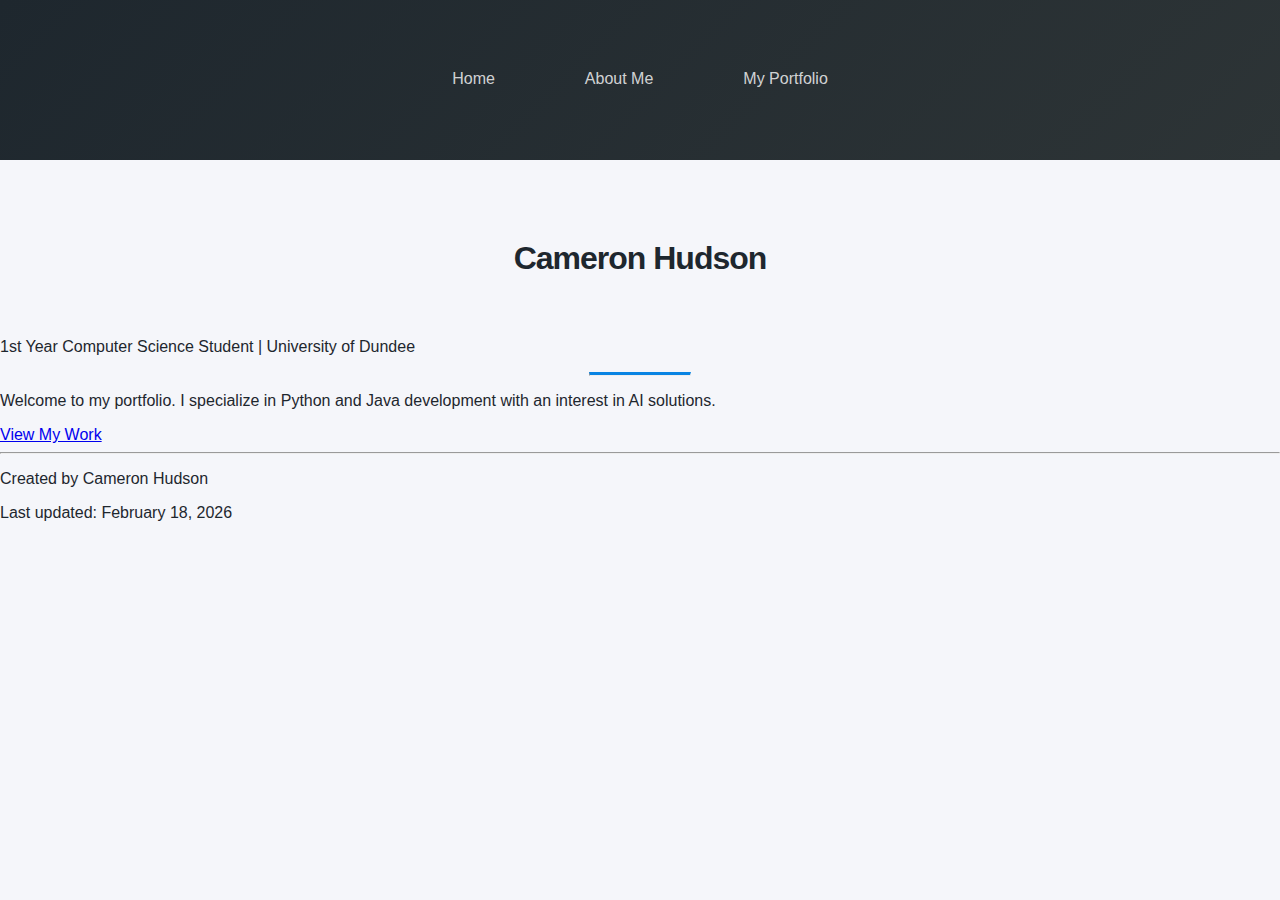
<file: index.html>
<!DOCTYPE html>
<html lang="en">
<head>
    <meta charset="UTF-8">
    <meta name="viewport" content="width=device-width, initial-scale=1.0">
    <title>Cameron Hudson - Portfolio</title>
    <link rel="stylesheet" href="css/styles.css">
    <link href="https://cdn.jsdelivr.net/npm/bootstrap@5.3.8/dist/css/bootstrap.min.css" rel="stylesheet" integrity="sha384-sRIl4kxILFvY47J16cr9ZwB07vP4J8+LH7qKQnuqkuIAvNWLzeN8tE5YBujZqJLB" crossorigin="anonymous">
</head>
<body>
    <header>
        <nav>
            <a href="index.html">Home</a>
            <a href="about.html">About Me</a>
            <a href="portfolio.html">My Portfolio</a>   
        </nav>
    </header>
    <main class="container text-center py-5">
        <h1 class="display-4 fw-bold name-header">Cameron Hudson</h1>
        <p class="lead mb-4">1st Year Computer Science Student | University of Dundee</p>
    
        <hr class="my-4" style="max-width: 100px; margin: auto; border-top: 3px solid #0984e3;">
    
        <div class="mt-4">
            <p>Welcome to my portfolio. I specialize in Python and Java development with an interest in AI solutions.</p>
            <a href="portfolio.html" class="btn btn-outline-dark btn-lg mt-3">View My Work</a>
        </div>
    </main>
    <footer class="text-center">
        <hr> <p>Created by Cameron Hudson</p>
        <p>Last updated: February 18, 2026</p>
    </footer>
    <script src="https://cdn.jsdelivr.net/npm/bootstrap@5.3.8/dist/js/bootstrap.bundle.min.js" integrity="sha384-FKyoEForCGlyvwx9Hj09JcYn3nv7wiPVlz7YYwJrWVcXK/BmnVDxM+D2scQbITxI" crossorigin="anonymous"></script>
</body>
</html>
</file>
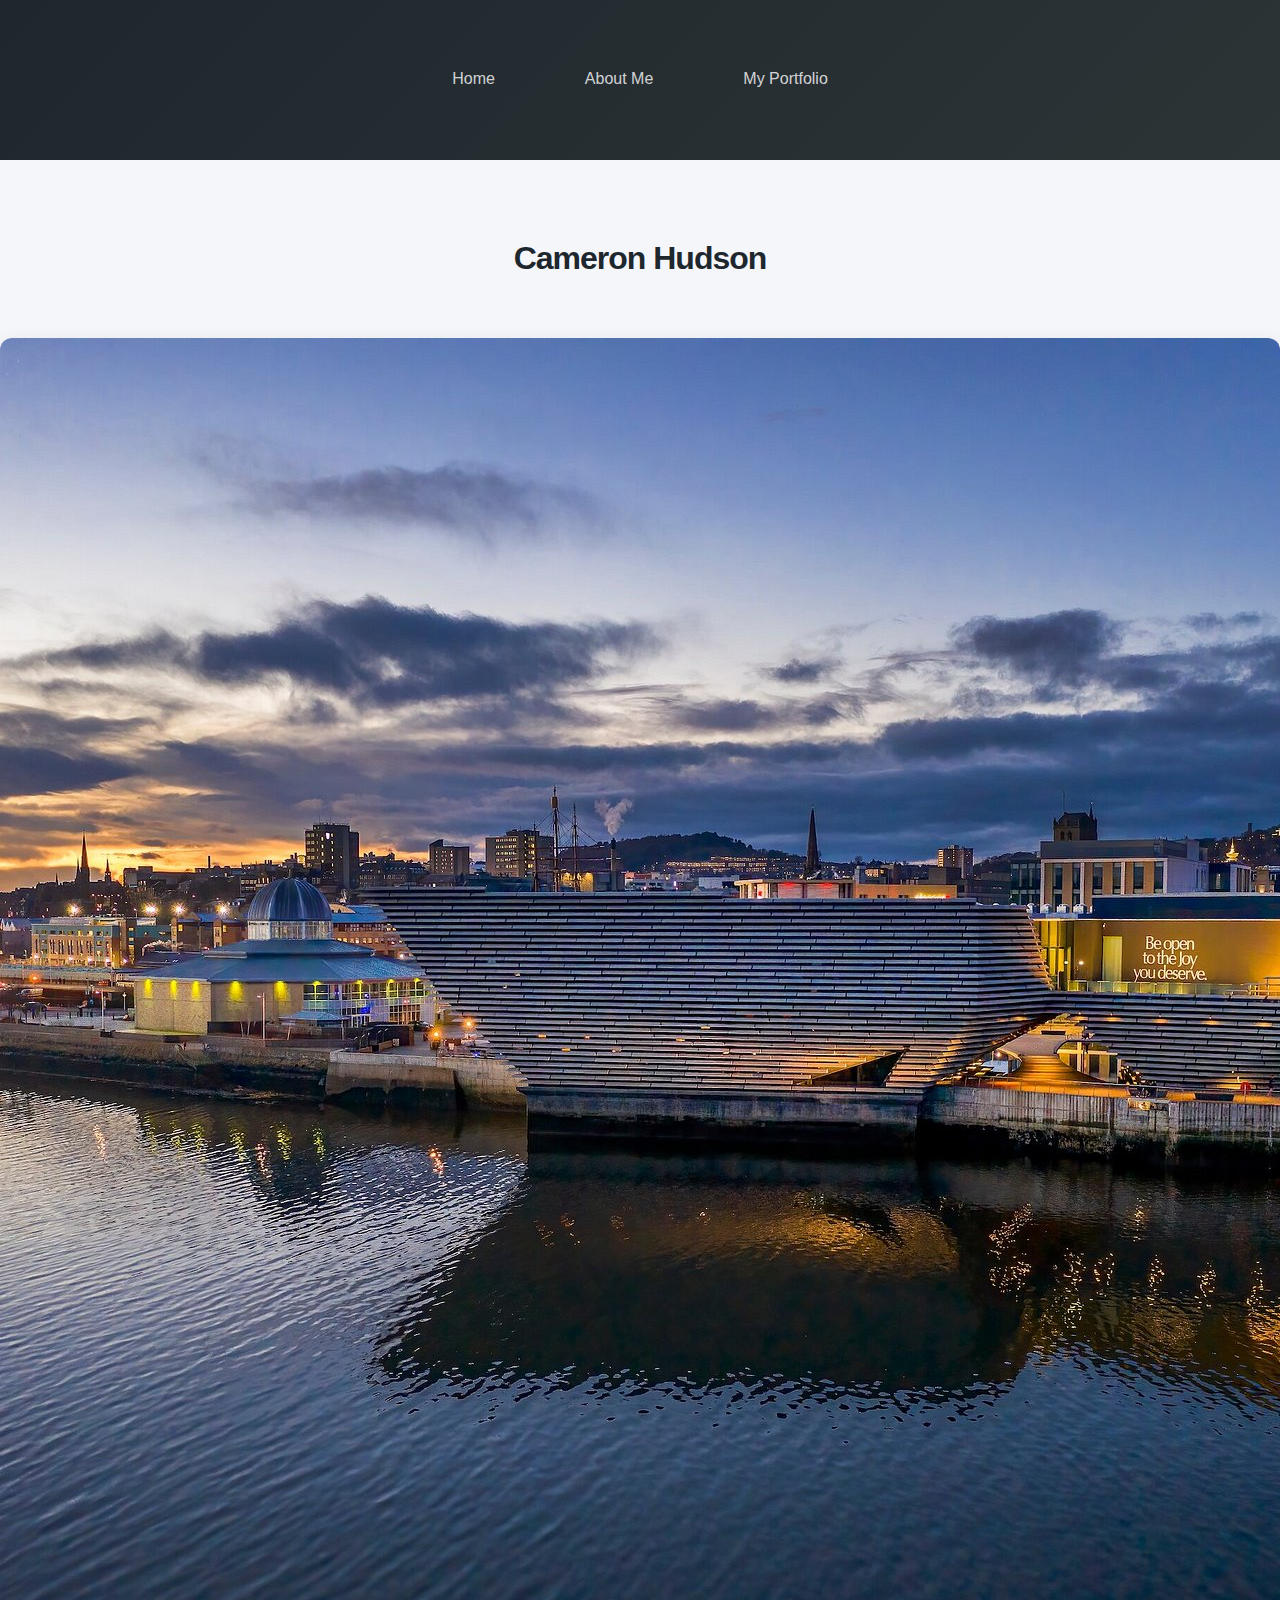
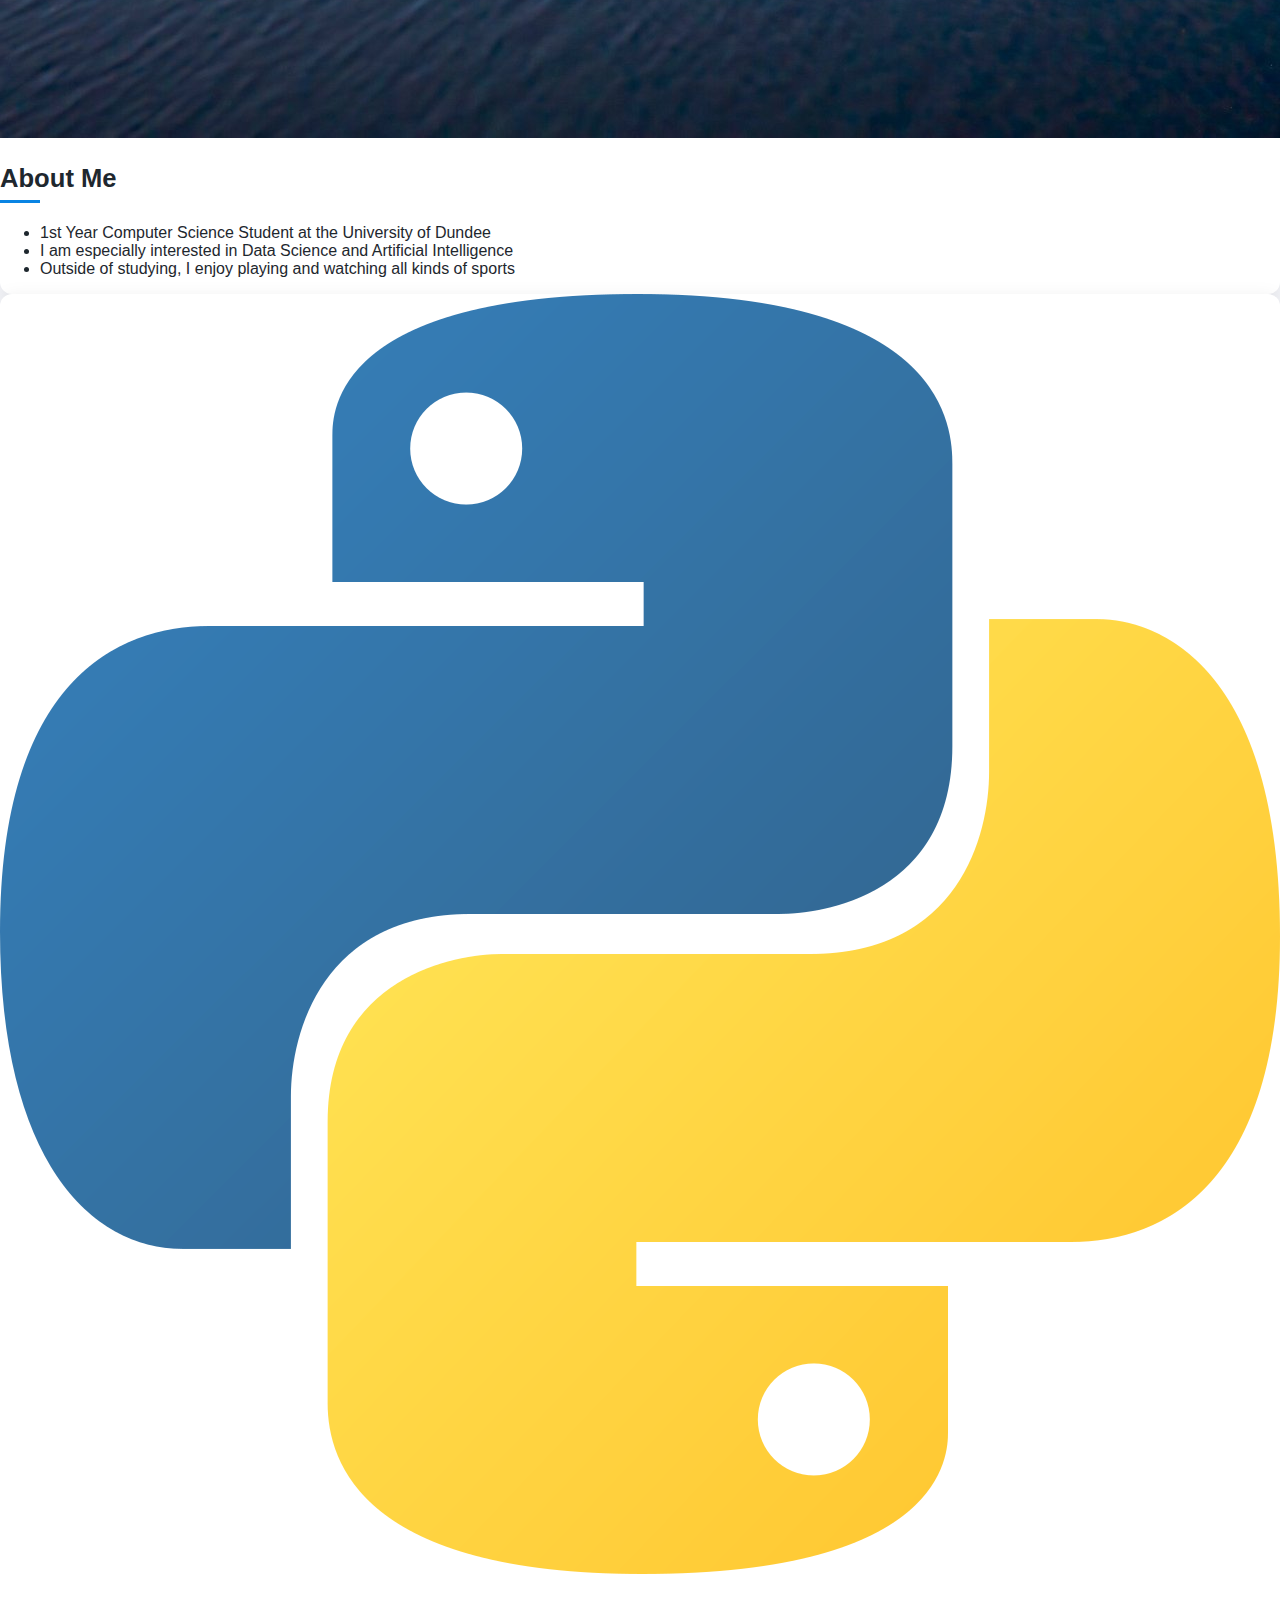
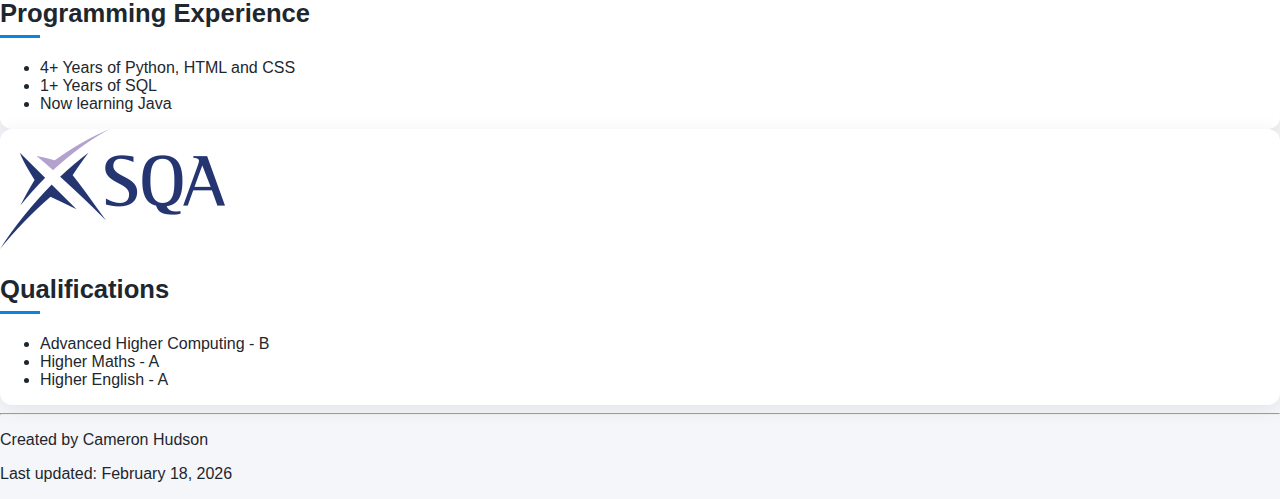
<file: about.html>
<!DOCTYPE html>
<html lang="en">
<head>
    <meta charset="UTF-8">
    <meta name="viewport" content="width=device-width, initial-scale=1.0">
    <title>Cameron Hudson - Portfolio</title>
    <link rel="stylesheet" href="css/styles.css">
    <link href="https://cdn.jsdelivr.net/npm/bootstrap@5.3.8/dist/css/bootstrap.min.css" rel="stylesheet" integrity="sha384-sRIl4kxILFvY47J16cr9ZwB07vP4J8+LH7qKQnuqkuIAvNWLzeN8tE5YBujZqJLB" crossorigin="anonymous">
</head>
<body>
    <header>
        <nav>
            <a href="index.html">Home</a>
            <a href="about.html">About Me</a>
            <a href="portfolio.html">My Portfolio</a>   
        </nav>
    </header>
    <main>
    <h1 class="name-header">Cameron Hudson</h1>
    <section class="card mb-3 mx-auto about-card">
        <div class="row g-0">
            <div class="col-md-4">
                <img src="images/dundee.jpg" class="img-fluid rounded-start" alt="An image of Dundee">
            </div>
            <div class="col-md-8">
                <div class="card-body">
                    <h2 class="card-title">About Me</h2>
                        <ul class="about-me">
                            <li>1st Year Computer Science Student at the University of Dundee</li>
                            <li>I am especially interested in Data Science and Artificial Intelligence</li>
                            <li>Outside of studying, I enjoy playing and watching all kinds of sports</li>
                        </ul>
                </div>
            </div>
        </div>
    </section>
    <section class="card mb-3 mx-auto about-card">
        <div class="row g-0">
            <div class="col-md-4">
                <img src="images/python.png" class="img-fluid rounded-start" alt="The logo of the python programming language">
            </div>
            <div class="col-md-8">
                <div class="card-body">
                    <h2 class="card-title">Programming Experience</h2>
                        <ul class="about-me">
                            <li>4+ Years of Python, HTML and CSS</li>
                            <li>1+ Years of SQL</li>
                            <li>Now learning Java</li>
                        </ul>
                </div>
            </div>
        </div>
    </section>
    <section class="card mb-3 mx-auto about-card">
        <div class="row g-0">
            <div class="col-md-4">
                <img src="images/Sqa_logo.png" class="sqa-logo" alt="SQA Logo">
            </div>
            <div class="col-md-8">
                <div class="card-body">
                    <h2 class="card-title">Qualifications</h2>
                        <ul class="about-me">
                            <li>Advanced Higher Computing - B</li>
                            <li>Higher Maths - A</li>
                            <li>Higher English - A</li>
                        </ul>
                </div>
            </div>
        </div>
    </section>
    </main>
    <footer class="text-center">
        <hr> <p>Created by Cameron Hudson</p>
        <p>Last updated: February 18, 2026</p>
    </footer>
    <script src="https://cdn.jsdelivr.net/npm/bootstrap@5.3.8/dist/js/bootstrap.bundle.min.js" integrity="sha384-FKyoEForCGlyvwx9Hj09JcYn3nv7wiPVlz7YYwJrWVcXK/BmnVDxM+D2scQbITxI" crossorigin="anonymous"></script>
</body>
</html>
</file>
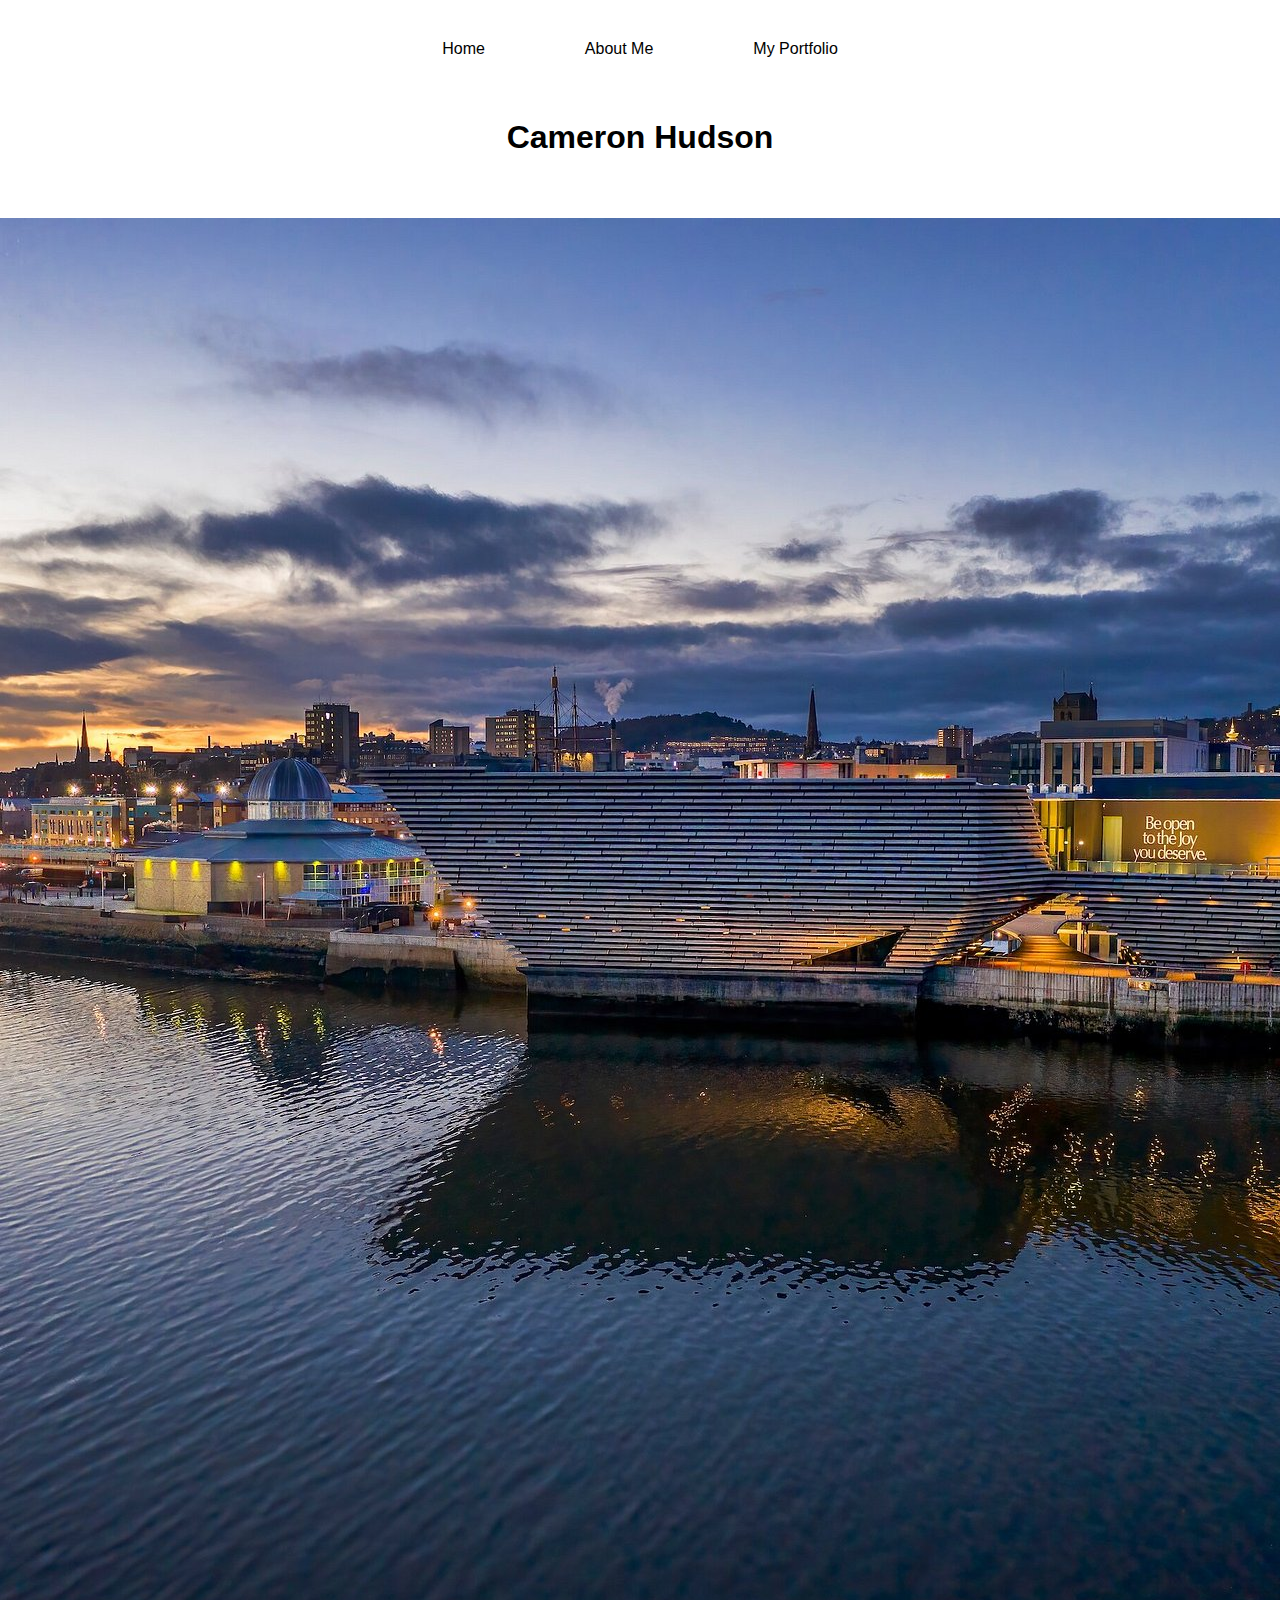
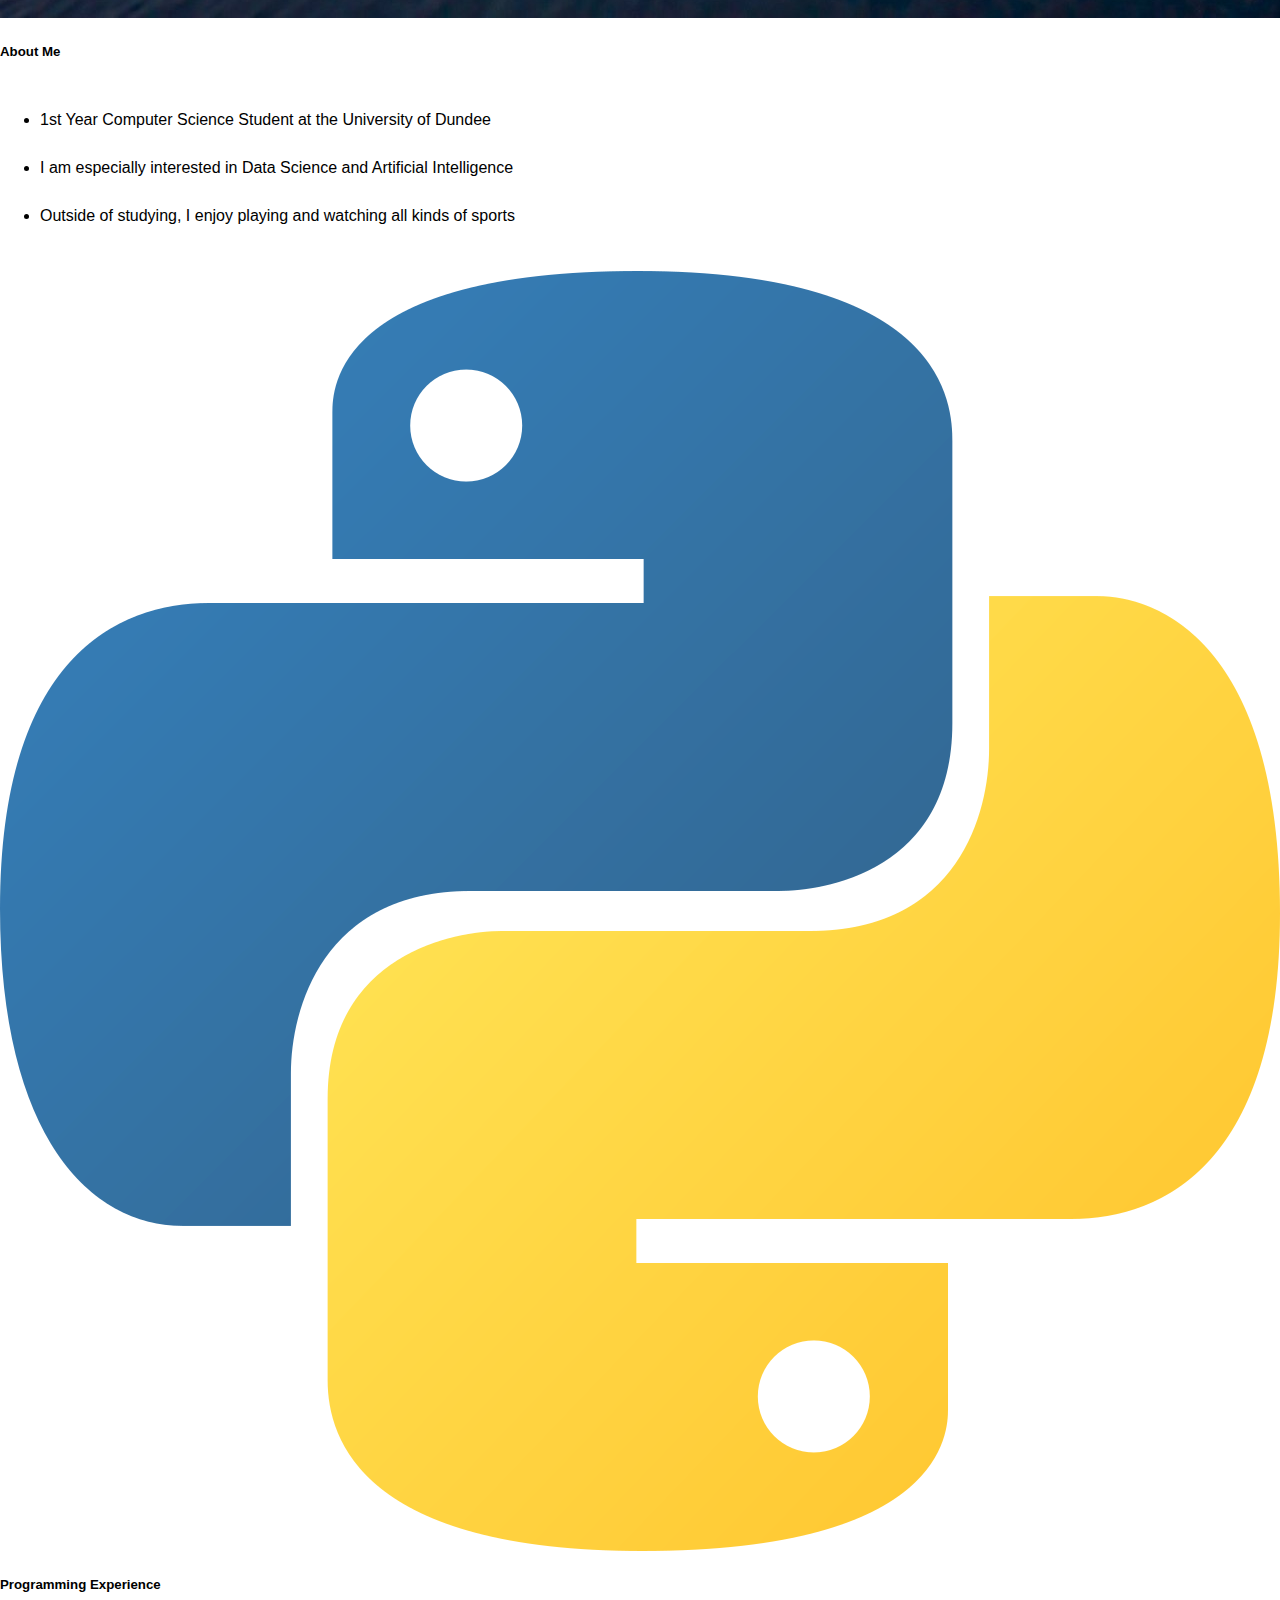
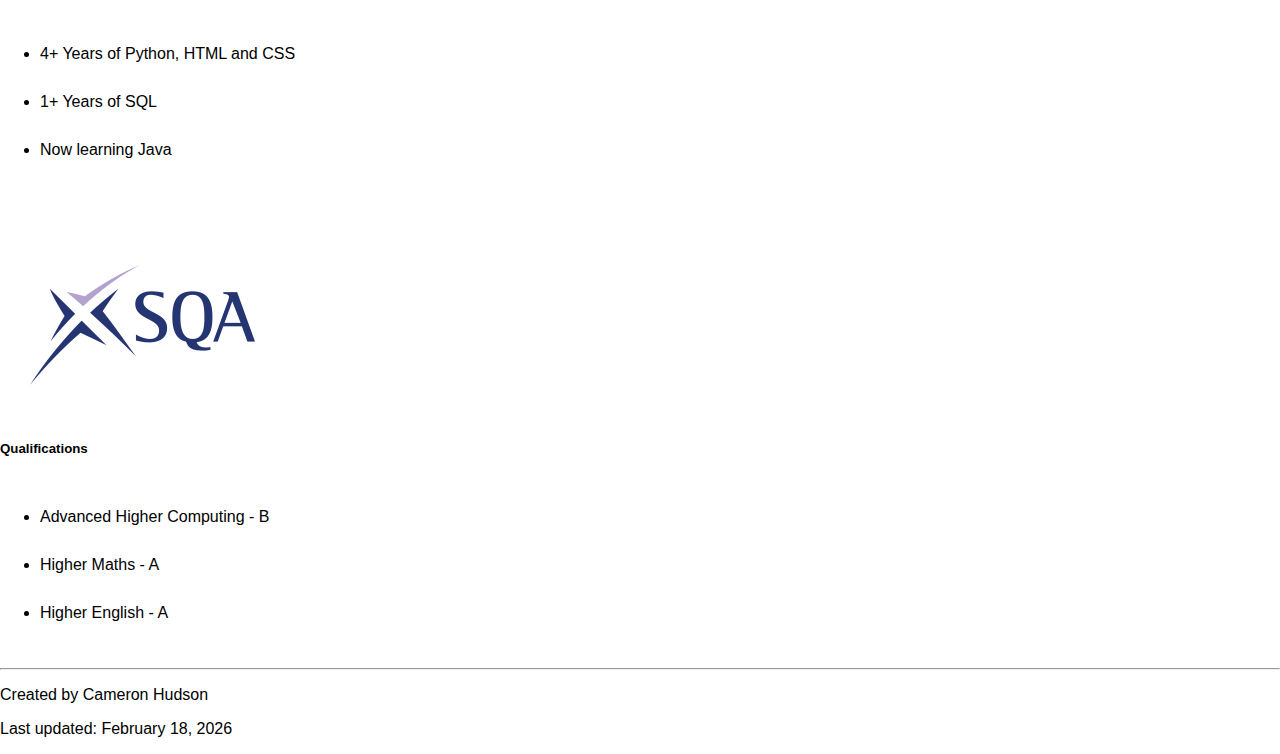
<file: aboutme.html>
<!DOCTYPE html>
<html lang="en">
<head>
    <meta charset="UTF-8">
    <meta name="viewport" content="width=device-width, initial-scale=1.0">
    <title>Cameron Hudson - Portfolio</title>
    <link rel="stylesheet" href="styles.css">
    <link href="https://cdn.jsdelivr.net/npm/bootstrap@5.3.8/dist/css/bootstrap.min.css" rel="stylesheet" integrity="sha384-sRIl4kxILFvY47J16cr9ZwB07vP4J8+LH7qKQnuqkuIAvNWLzeN8tE5YBujZqJLB" crossorigin="anonymous">
</head>
<body>
    <header>
        <nav>
            <a href="index.html">Home</a>
            <a href="aboutme.html">About Me</a>
            <a href="portfolio.html">My Portfolio</a>   
        </nav>
    </header>
    <h1 class="name-header">Cameron Hudson</h1>
    <div class="card mb-3 mx-auto" style="max-width: 850px;">
        <div class="row g-0">
            <div class="col-md-4">
                <img src="images/dundee.jpg" class="img-fluid rounded-start" alt="An image of Dundee">
            </div>
            <div class="col-md-8">
                <div class="card-body">
                    <h5 class="card-title">About Me</h5>
                        <ul class="about-me">
                            <li>1st Year Computer Science Student at the University of Dundee</li>
                            <li>I am especially interested in Data Science and Artificial Intelligence</li>
                            <li>Outside of studying, I enjoy playing and watching all kinds of sports</li>
                        </ul>
                </div>
             </div>
        </div>
    </div>
    <div class="card mb-3 mx-auto" style="max-width: 850px;">
        <div class="row g-0">
            <div class="col-md-4">
                <img src="images/python.png" class="img-fluid rounded-start" alt="The logo of the python programming language">
            </div>
            <div class="col-md-8">
                <div class="card-body">
                    <h5 class="card-title">Programming Experience</h5>
                        <ul class="about-me">
                            <li>4+ Years of Python, HTML and CSS</li>
                            <li>1+ Years of SQL</li>
                            <li>Now learning Java</li>
                        </ul>
                </div>
             </div>
        </div>
    </div>
    <div class="card mb-3 mx-auto" style="max-width: 850px;">
        <div class="row g-0">
            <div class="col-md-4">
                <img src="images/Sqa_logo.png" class="sqa-logo" alt="SQA Logo">
            </div>
            <div class="col-md-8">
                <div class="card-body">
                    <h5 class="card-title">Qualifications</h5>
                        <ul class="about-me">
                            <li>Advanced Higher Computing - B</li>
                            <li>Higher Maths - A</li>
                            <li>Higher English - A</li>
                        </ul>
                </div>
             </div>
        </div>
    </div>
    <footer class="text-center">
        <hr> <p>Created by Cameron Hudson</p>
        <p>Last updated: February 18, 2026</p>
    </footer>
    <script src="https://cdn.jsdelivr.net/npm/bootstrap@5.3.8/dist/js/bootstrap.bundle.min.js" integrity="sha384-FKyoEForCGlyvwx9Hj09JcYn3nv7wiPVlz7YYwJrWVcXK/BmnVDxM+D2scQbITxI" crossorigin="anonymous"></script>
</body>
</html>
</file>
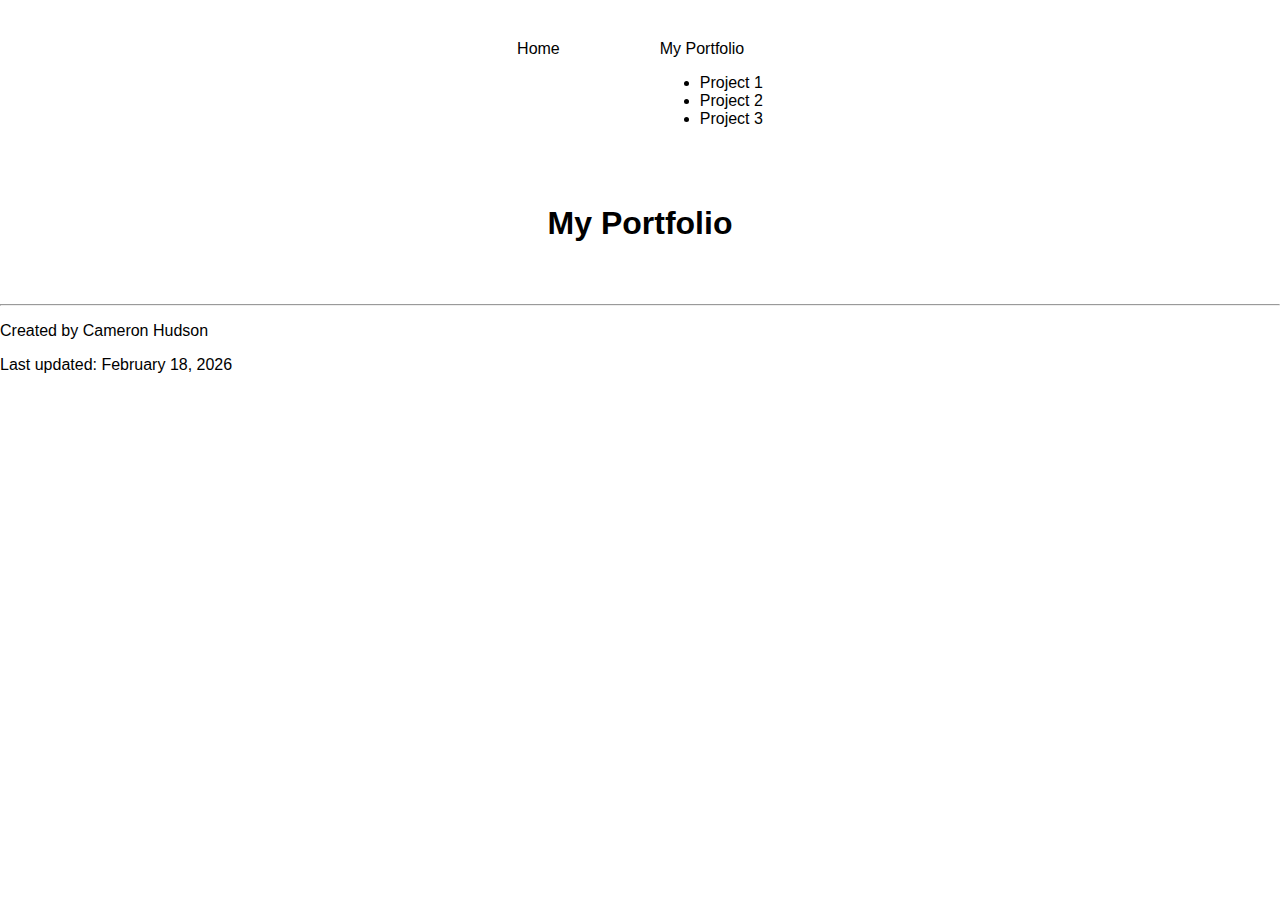
<file: portfolio.html>
<!DOCTYPE html>
<html lang="en">
<head>
    <meta charset="UTF-8">
    <meta name="viewport" content="width=device-width, initial-scale=1.0">
    <title>Cameron Hudson - Portfolio</title>
    <link rel="stylesheet" href="styles.css">
    <link href="https://cdn.jsdelivr.net/npm/bootstrap@5.3.8/dist/css/bootstrap.min.css" rel="stylesheet" integrity="sha384-sRIl4kxILFvY47J16cr9ZwB07vP4J8+LH7qKQnuqkuIAvNWLzeN8tE5YBujZqJLB" crossorigin="anonymous">
</head>
<body>
    <header>
        <nav>
            <a href="index.html">Home</a>
            <div class="dropdown">
                <a class="nav-link dropdown-toggle" href="portfolio.html">My Portfolio</a>
                <ul class="dropdown-menu">
                    <li><a class="dropdown-item" href="#">Project 1</a></li>
                    <li><a class="dropdown-item" href="#">Project 2</a></li>
                    <li><a class="dropdown-item" href="#">Project 3</a></li>
                </ul>
            </div>
        </nav>
    </header>
    <h1 class="name-header">My Portfolio</h1>
    <footer class="text-center">
        <hr> <p>Created by Cameron Hudson</p>
        <p>Last updated: February 18, 2026</p>
    </footer>
    <script src="https://cdn.jsdelivr.net/npm/bootstrap@5.3.8/dist/js/bootstrap.bundle.min.js" integrity="sha384-FKyoEForCGlyvwx9Hj09JcYn3nv7wiPVlz7YYwJrWVcXK/BmnVDxM+D2scQbITxI" crossorigin="anonymous"></script>
</body>
</html>
</file>
<file: css/styles.css>
:root {
    --primary-dark: #1e272e;
    --accent-blue: #0984e3;
    --soft-white: #f5f6fa;
    --transition-speed: 0.3s;
}

body {
    margin: 0;
    font-family: 'Inter', -apple-system, BlinkMacSystemFont, "Segoe UI", Roboto, sans-serif;
    background-color: var(--soft-white);
    color: var(--primary-dark);
}

header {
    padding: 60px 0;
    background: linear-gradient(135deg, #1e272e 0%, #2d3436 100%);
    color: white;
    margin-bottom: 40px;
}

nav {
    display: flex;
    justify-content: center;
    gap: 60px;
}

nav a {
    text-decoration: none;
    color: rgba(255, 255, 255, 0.8);
    font-weight: 500;
    padding: 10px 15px;
    transition: all var(--transition-speed);
    border-bottom: 2px solid transparent;
}

nav a:hover {
    color: white;
    border-bottom: 2px solid var(--accent-blue);
}

.about-card, .portfolio-card {
    background: white;
    border: none !important;
    border-radius: 12px;
    box-shadow: 0 4px 20px rgba(0, 0, 0, 0.08);
    overflow: hidden;
    transition: transform var(--transition-speed) ease, box-shadow var(--transition-speed) ease;
}

.about-card:hover, .portfolio-card:hover {
    transform: translateY(-8px);
    box-shadow: 0 12px 30px rgba(0, 0, 0, 0.12);
}

.name-header {
    text-align: center;
    padding: 40px 0;
    font-weight: 800;
    letter-spacing: -1px;
}

h2.card-title {
    color: var(--primary-dark);
    font-size: 1.6rem;
    position: relative;
    padding-bottom: 10px;
}

h2.card-title::after {
    content: '';
    position: absolute;
    left: 0;
    bottom: 0;
    width: 40px;
    height: 3px;
    background-color: var(--accent-blue);
}

.portfolio-card h2.card-title::after {
    left: 1.5%;
    transform: translateX(-50%);
}

@media (max-width: 600px) {
    nav {
        gap: 15px;
        flex-direction: column;
        align-items: center;
    }
}
</file>
<file: styles.css>
body {
    margin: 0;
    font-family: sans-serif;
}

header {
    padding: 40px 0;
}

.name-header {
    text-align: center;
    padding-bottom: 40px;
}
nav {
    display: flex;
    justify-content: center;
    list-style-type: none;
    gap: 100px;
}

nav a {
    text-decoration: none;
    color: inherit;
}

.dropdown:hover .dropdown-menu {
    display: block;
    margin-top: 0;
}

h5 {
    padding-bottom: 30px;
}

.about-me li{
    padding-bottom: 30px;
}

.sqa-logo{
    padding:30px;
    padding-top:60px;
}
</file>
